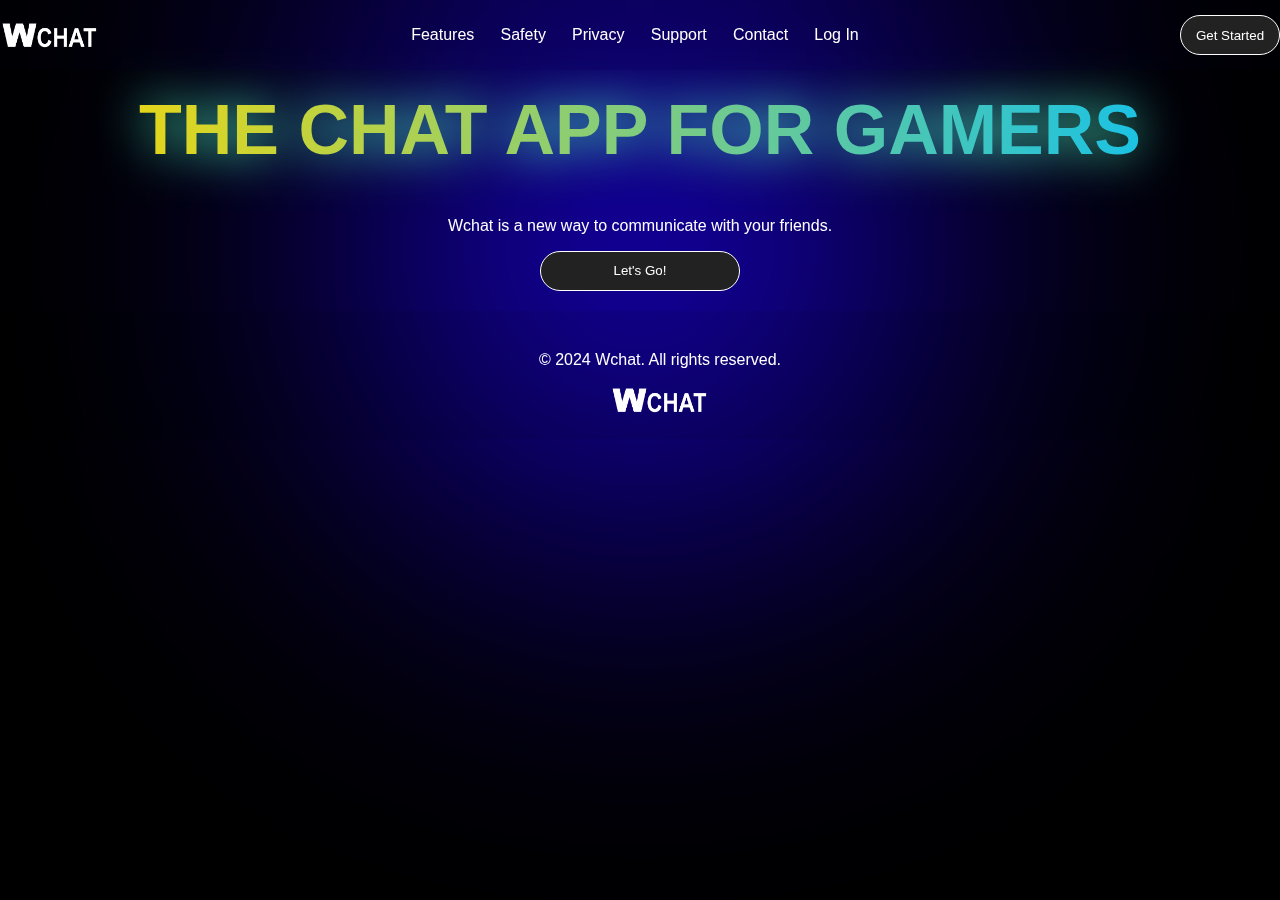
<file: index.html>
<!DOCTYPE html>
<html lang="en">
    <html>
        <div class="blob"></div>
        <head>
            <meta charset="UTF-8">
            <meta name="viewport" content="width=device-width, initial-scale=1">
            <link rel="stylesheet" href="styles.css">
            <title>Wchat-landing</title>
        </head>
        <body>
            <div class="navbar">
                <img src="Images/white.png" width="100" height="30" alt="logo">
                <ul class="navlist" >
                    <li><a href="Error.html">Features</a></li>
                    <li><a href="Error.html">Safety</a></li>
                    <li><a href="Privacy.html">Privacy</a></li>
                    <li><a href="Error.html">Support</a></li>
                    <li><a href="Error.html">Contact</a></li>
                    <li><a href="Error.html">Log In</a></li>
                </ul>
                <button class="btn">Get Started</button>
            </div>
            <h1 align="center"><b>The Chat App For Gamers</b></h1>
            <p align="center">Wchat is a new way to communicate with your friends.</p>
            <button class="btncenter">Let's Go!</button>
        </body>
        <footer class="footer">
            <p>© 2024 Wchat. All rights reserved.</p>
            <img src="Images/white.png" width="100" height="30" alt="logo">
        </footer>
    </html>
</file>
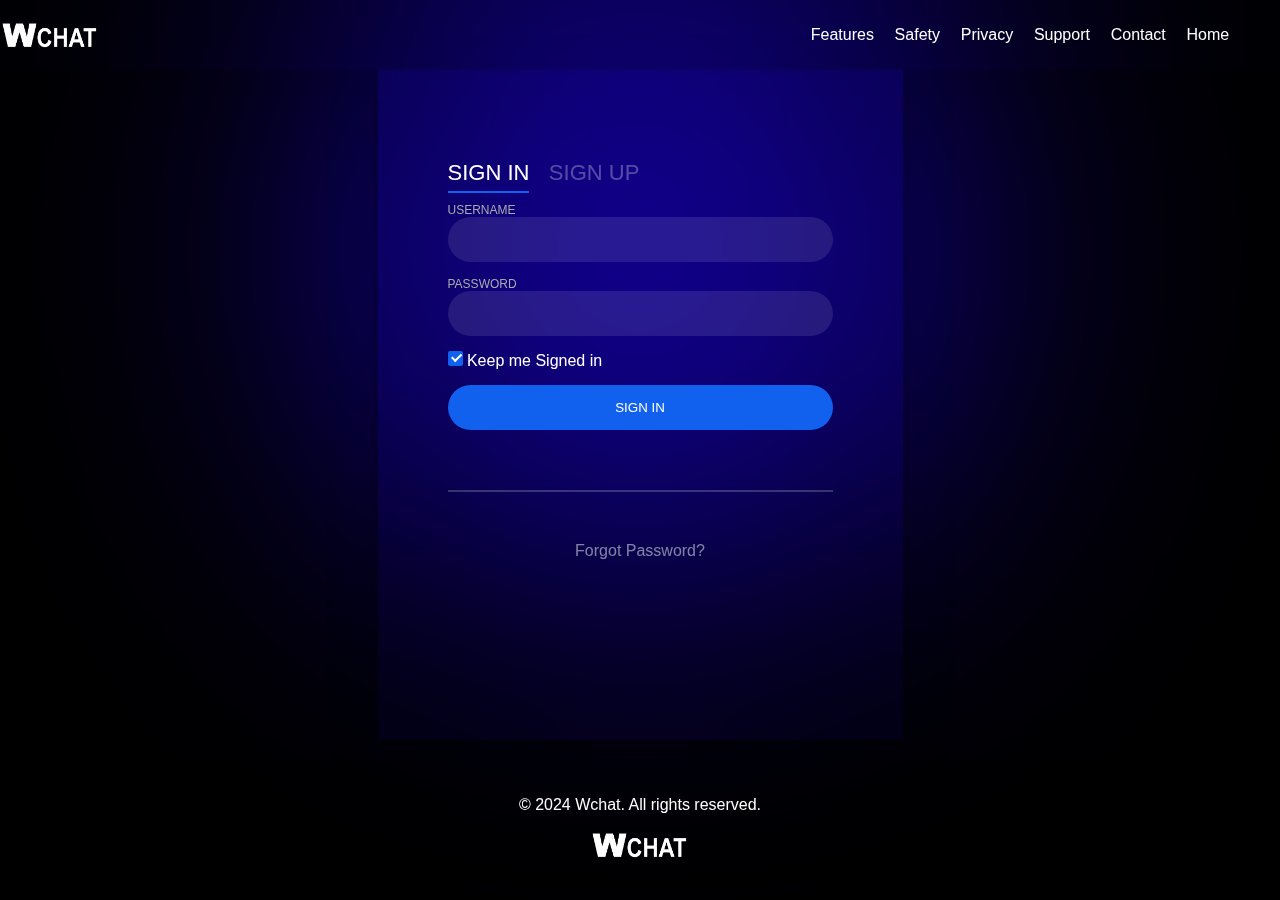
<file: Login.html>
<!DOCTYPE html>
<html>
<head>
    <meta charset="UTF-8">
    <meta name="viewport" content="width=device-width, initial-scale=2">
    <link rel="stylesheet" href="Loginstyles.css">
    <script src="login.js"></script>
    <title>Login</title>
</head>
<body>
    <div class="blob"></div>
    <div class="navbar">
        <img src="Images/white.png" width="100" height="30" alt="logo">
        <ul class="navlist" >
            <li><a href="Error.html">Features</a></li>
            <li><a href="Error.html">Safety</a></li>
            <li><a href="Privacy.html">Privacy</a></li>
            <li><a href="Error.html">Support</a></li>
            <li><a href="Error.html">Contact</a></li>
            <li><a href="index.html">Home</a></li>
        </ul>
    </div>
    <div class="login-wrap">
        <div class="login-html">
            <input id="tab-1" type="radio" name="tab" class="sign-in" checked><label for="tab-1" class="tab">Sign In</label>
            <input id="tab-2" type="radio" name="tab" class="sign-up"><label for="tab-2" class="tab">Sign Up</label>
            <div class="login-form">
                <div class="sign-in-htm">
                    <div class="group">
                        <label for="user" class="label">Username</label>
                        <input id="user" type="text" class="input">
                    </div>
                    <div class="group">
                        <label for="pass" class="label">Password</label>
                        <input id="pass" type="password" class="input" data-type="password">
                    </div>
                    <div class="group">
                        <input id="check" type="checkbox" class="check" checked>
                        <label for="check"><span class="icon"></span> Keep me Signed in</label>
                    </div>
                    <div class="group">
                        <input type="submit" class="button" value="Sign In">
                    </div>
                    <div class="hr"></div>
                    <div class="foot-lnk">
                        <a href="#forgot" class="lable" >Forgot Password?</a>
                    </div>
                </div>
                <div class="sign-up-htm">
                    <div class="group">
                        <label for="user" class="label">Username</label>
                        <input id="user" type="text" class="input">
                    </div>
                    <div class="group">
                        <label for="pass" class="label">Password</label>
                        <input id="pass" type="password" class="input" data-type="password">
                    </div>
                    <div class="group">
                        <label for="pass" class="label">Repeat Password</label>
                        <input id="pass" type="password" class="input" data-type="password">
                    </div>
                    <div class="group">
                        <label for="pass" class="label">Email Address</label>
                        <input id="pass" type="text" class="input">
                    </div>
                    <div class="group">
                        <input type="submit" class="button" value="Sign Up">
                    </div>
                    <div class="hr"></div>
                    <div class="foot-lnk">
                        <label for="tab-1" class="lable">Already Member?</a>
                    </div>
                </div>
            </div>
        </div>
    </div>
</body>

<footer class="footer">
    <p>© 2024 Wchat. All rights reserved.</p>
    <img src="Images/white.png" width="100" height="30" alt="logo">
</footer>

</html>
</file>
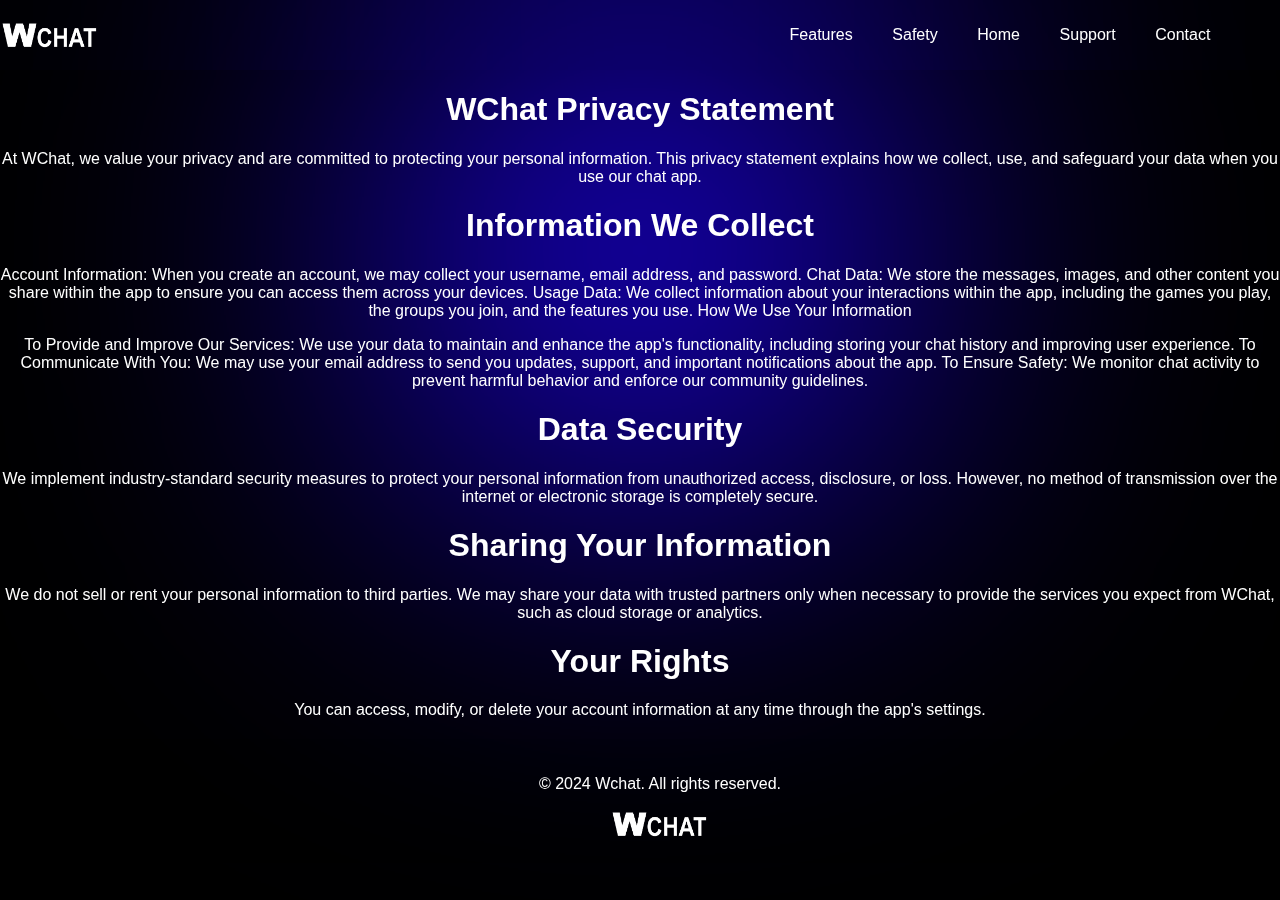
<file: Privacy.html>
<!DOCTYPE html>
<html>
    <head><title="Privacy"></title>
    <link rel="stylesheet" href="Privacy.css">
    </head>
<body>
<div class="navbar">
    <img src="Images/white.png" width="100" height="30" alt="logo">
    <ul class="navlist" >
        <li><a href="#">Features</a></li>
        <li><a href="#">Safety</a></li>
        <li><a href="index.html">Home</a></li>
        <li><a href="#">Support</a></li>
        <li><a href="#">Contact</a></li>
    </ul>
</div>
<div class="blob"></div>
<h1 align="center">WChat Privacy Statement</h1>

<p align="center">At WChat, we value your privacy and are committed to protecting your personal information. This privacy statement explains how we collect, use, and safeguard your data when you use our chat app.</p>

<h1 align="center">Information We Collect</h1>

<p align="center">Account Information: When you create an account, we may collect your username, email address, and password.
Chat Data: We store the messages, images, and other content you share within the app to ensure you can access them across your devices.
Usage Data: We collect information about your interactions within the app, including the games you play, the groups you join, and the features you use.
How We Use Your Information</p>

<p align="center">To Provide and Improve Our Services: We use your data to maintain and enhance the app's functionality, including storing your chat history and improving user experience.
To Communicate With You: We may use your email address to send you updates, support, and important notifications about the app.
To Ensure Safety: We monitor chat activity to prevent harmful behavior and enforce our community guidelines.</p>
<h1 align="center">Data Security</h1>
<p align="center">We implement industry-standard security measures to protect your personal information from unauthorized access, disclosure, or loss. However, no method of transmission over the internet or electronic storage is completely secure.</p>

<h1 align="center">Sharing Your Information</h1>
<p align="center">We do not sell or rent your personal information to third parties. We may share your data with trusted partners only when necessary to provide the services you expect from WChat, such as cloud storage or analytics.</p>

<h1 align="center">Your Rights</h1>
<p align="center">You can access, modify, or delete your account information at any time through the app's settings.</p>



</body>
<footer class="footer">
    <p>© 2024 Wchat. All rights reserved.</p>
    <img src="Images/white.png" width="100" height="30" alt="logo">
</footer>
</html>
</file>
<file: styles.css>
body{
    margin: 0;
    padding: 0;
    box-sizing: border-box;
    background: black;
    backdrop-filter: blur(100px);
    font-family: 'Roboto', sans-serif;
}

@keyframes AnimB {
    0%{background-color:#1e00ff; border-radius: 50;}
    25%{background-color:#7300ff;border-radius: 60;}
    50%{background-color:#b700ff;border-radius: 70;}
    100%{background-color:#1e00ff;border-radius: 50;}
}

.blob{
    animation: AnimB 10s ease infinite;
    margin: 0 auto;
    position:absolute;
    display: block;
    top: 0;
    left: 0;
    right: 0;
    bottom: 120px;
    background-color:#1e00ff;
	height: 500px;
	width: 500px;
	border-radius: 50%;
    filter: blur(200px);
    z-index: -2;
}
.navbar{  
    position: relative;
    text-decoration: none;
    background-color:rgba(0, 0, 0, 0.335);
    backdrop-filter: blur(100px);
    padding: auto;
    width: 100%;
    height: 70px;
    display: flex;
    justify-content: space-between;
    align-items: center;
    z-index: 2;
}

.btn{
    width: 100px;
    height: 40px;
    border-radius: 20px;
    background-color: #222;
    color: #fff;
    border: 1px solid #fff;
    cursor: pointer;
}

.btn:hover{
    background-color: #003cff;
    color: #fff;
    box-shadow: 0px 0px 26px 3px #5900ff;
}

.navlist{
    list-style-type: none;
    margin-right: 10px;
    display: flex;
    justify-content: space-evenly;
    align-items: center;
    width: 500px;
    height: 100%;
    padding: 0 20px;
    text-decoration: none;
}

.navlist li a{
    color: #fff;
    text-decoration: none;
    list-style-type: none;
}

.navlist li a:hover{
    color: #fff;
    text-decoration: underline;
    list-style-type: none;
}

.btncenter{
    display: block;
    margin: 0 auto;
    width: 200px;
    height: 40px;
    border-radius: 20px;
    background-color: #222;
    color: #fff;
    border: 1px solid #fff;
    cursor: pointer;
    
}

.btncenter:hover{
    background:linear-gradient(45deg, #0008ff 0%, #ff00f7 100%);
    color: #fff;
    box-shadow: 0px 0px 26px 3px #ff00f2;
    z-index: 1;
}

.footer{
    background-color: #0000000f;
    color: #fff;
    text-align: center;
    padding: 20px;
    margin-top: 20px;
    bottom: 0;
    width: 100%;
}



h1{
    font-size: 70px;
    filter: drop-shadow(-1px 0px 25px #50ffc5);
    animation: animationName 15s ease infinite;
    background: linear-gradient(90deg, #ffd900 0%, #00bfff 100%);
    margin-top: 20px;
    background-clip: text;
    text-transform: uppercase;
    -webkit-text-fill-color: transparent;
    
}


@keyframes animationName {
    0%{filter: drop-shadow(-1px 0px 25px   #50ffc5);}
    50%{filter: drop-shadow(-1px 0px 25px  #11ff00);}
    75%{filter: drop-shadow(-1px 0px 25px  #fbf700);}
    100%{filter: drop-shadow(-1px 0px 25px #50ffc5);}
}

p{
    color: #fff;
    margin-top: 20px;
}
</file>
<file: Loginstyles.css>
body{
    margin: 0;
    padding: 0;
    box-sizing: border-box;
    background: black;
    backdrop-filter: blur(100px);
    font-family: 'Roboto', sans-serif;
}

@keyframes AnimB {
    0%{background-color:#1e00ff; border-radius: 50;}
    25%{background-color:#7300ff;border-radius: 60;}
    50%{background-color:#b700ff;border-radius: 70;}
    100%{background-color:#1e00ff;border-radius: 50;}
}

.blob{
    animation: AnimB 10s ease infinite;
    margin: 0 auto;
    position:absolute;
    display: block;
    top: 0;
    left: 0;
    right: 0;
    bottom: 120px;
    background-color:#1e00ff;
	height: 500px;
	width: 500px;
	border-radius: 50%;
    filter: blur(200px);
    z-index: -2;
}

.navbar{  
    position: relative;
    text-decoration: none;
    background-color:rgba(0, 0, 0, 0.335);
    backdrop-filter: blur(100px);
    padding: auto;
    width: 100%;
    height: 70px;
    display: flex;
    justify-content: space-between;
    align-items: center;
    z-index: 2;
}

.navlist{
    list-style-type: none;
    margin-right: 10px;
    display: flex;
    justify-content: space-evenly;
    align-items: center;
    width: 500px;
    height: 100%;
    padding: 0 20px;
    text-decoration: none;
}

.navlist li a{
    color: #fff;
    text-decoration: none;
    list-style-type: none;
}

.navlist li a:hover{
    color: #fff;
    text-decoration: underline;
    list-style-type: none;
}
*,:after,:before{box-sizing:border-box}
.clearfix:after,.clearfix:before{content:'';display:table}
.clearfix:after{clear:both;display:block}
a{color:inherit;text-decoration:none}

.login-wrap{
	width:100%;
	margin:auto;
	max-width:525px;
	min-height:670px;
	position:relative;
	box-shadow:0 12px 15px 0 rgba(0,0,0,.24),0 17px 50px 0 rgba(0,0,0,.19);
    background-color: #0000002c;
    backdrop-filter: blur(100px);
}
.login-html{
	width:100%;
	height:100%;
	position:absolute;
	padding:90px 70px 50px 70px;
	background:rgba(0, 0, 0, 0.189);
}
.login-html .sign-in-htm,
.login-html .sign-up-htm{
	top:0;
	left:0;
	right:0;
	bottom:0;
	position:absolute;
	transform:rotateY(180deg);
	backface-visibility:hidden;
	transition:all .4s linear;
}
.login-html .sign-in,
.login-html .sign-up,
.login-form .group .check{
	display:none;
}
.login-html .tab,
.login-form .group .label,
.login-form .group .button{
	text-transform:uppercase;
}
.login-html .tab{
	font-size:22px;
	margin-right:15px;
	padding-bottom:5px;
	margin:0 15px 10px 0;
	display:inline-block;
	border-bottom:2px solid transparent;
    color: #ffffff4a;
}
.login-html .sign-in:checked + .tab,
.login-html .sign-up:checked + .tab{
	color:#fff;
	border-color:#1161ee;
}
.login-form{
	min-height:345px;
	position:relative;
	perspective:1000px;
	transform-style:preserve-3d;
}
.login-form .group{
	margin-bottom:15px;
}
.login-form .group .label,
.login-form .group .input,
.login-form .group .button{
	width:100%;
	color:#fff;
	display:block;
}
.login-form .group .input,
.login-form .group .button{
	border:none;
	padding:15px 20px;
	border-radius:25px;
	background:rgba(255, 255, 255, 0.1);
}
.login-form .group input[data-type="password"]{
	-webkit-text-security:circle;
}
.login-form .group .label{
	color:#aaa;
	font-size:12px;
}
.login-form .group .button{
	background:#1161ee;
}

.login-form .group .button:hover{
	background:#00000070;
}
.login-form .group label .icon{
	width:15px;
	height:15px;
	border-radius:2px;
	position:relative;
	display:inline-block;
	background:rgba(255,255,255,.1);
}
.login-form .group label .icon:before,
.login-form .group label .icon:after{
	content:'';
	width:10px;
	height:2px;
	background:#fff;
	position:absolute;
	transition:all .2s ease-in-out 0s;
}
.login-form .group label .icon:before{
	left:3px;
	width:5px;
	bottom:6px;
	transform:scale(0) rotate(0);
}
.login-form .group label .icon:after{
	top:6px;
	right:0;
	transform:scale(0) rotate(0);
}
.login-form .group .check:checked + label{
	color:#fff;
}
.login-form .group .check:checked + label .icon{
	background:#1161ee;
}
.login-form .group .check:checked + label .icon:before{
	transform:scale(1) rotate(45deg);
}
.login-form .group .check:checked + label .icon:after{
	transform:scale(1) rotate(-45deg);
}
.login-html .sign-in:checked + .tab + .sign-up + .tab + .login-form .sign-in-htm{
	transform:rotate(0);
}
.login-html .sign-up:checked + .tab + .login-form .sign-up-htm{
	transform:rotate(0);
}

.hr{
	height:2px;
	margin:60px 0 50px 0;
	background:rgba(255,255,255,.2);
}
.foot-lnk{
	text-align:center;
}

.lable{
    color:#ffffff7f;
}
.footer{
    background-color: #0000000f;
    color: #fff;
    text-align: center;
    padding: 20px;
    margin-top: 20px;
    bottom: 0;
    width: 100%;
}
</file>
<file: Privacy.css>
body{
    margin: 0;
    padding: 0;
    box-sizing: border-box;
    background: black;
    backdrop-filter: blur(100px);
    font-family: 'Roboto', sans-serif;
}

.navbar{  
    position: relative;
    text-decoration: none;
    background-color:rgba(0, 0, 0, 0.335);
    backdrop-filter: blur(100px);
    padding: auto;
    width: 100%;
    height: 70px;
    display: flex;
    justify-content: space-between;
    align-items: center;
    z-index: 2;
}


.navlist{
    list-style-type: none;
    margin-right: 10px;
    display: flex;
    justify-content: space-evenly;
    align-items: center;
    width: 500px;
    height: 100%;
    padding: 0 20px;
    text-decoration: none;
}

.navlist li a{
    color: #fff;
    text-decoration: none;
    list-style-type: none;
}

.navlist li a:hover{
    color: #fff;
    text-decoration: underline;
    list-style-type: none;
}

.footer{
    background-color: #0000000f;
    color: #fff;
    text-align: center;
    padding: 20px;
    margin-top: 20px;
    bottom: 0;
    width: 100%;
}

@keyframes AnimB {
    0%{background-color:#1e00ff; border-radius: 50;}
    25%{background-color:#7300ff;border-radius: 60;}
    50%{background-color:#b700ff;border-radius: 70;}
    100%{background-color:#1e00ff;border-radius: 50;}
}

.blob{
    animation: AnimB 10s ease infinite;
    margin: 0 auto;
    position:absolute;
    display: block;
    top: 0;
    left: 0;
    right: 0;
    bottom: 120px;
    background-color:#1e00ff;
	height: 500px;
	width: 500px;
	border-radius: 50%;
    filter: blur(200px);
    z-index: -2;
}

h1{
    color: #fff;
}

p{
    color: #fff;
}
</file>
